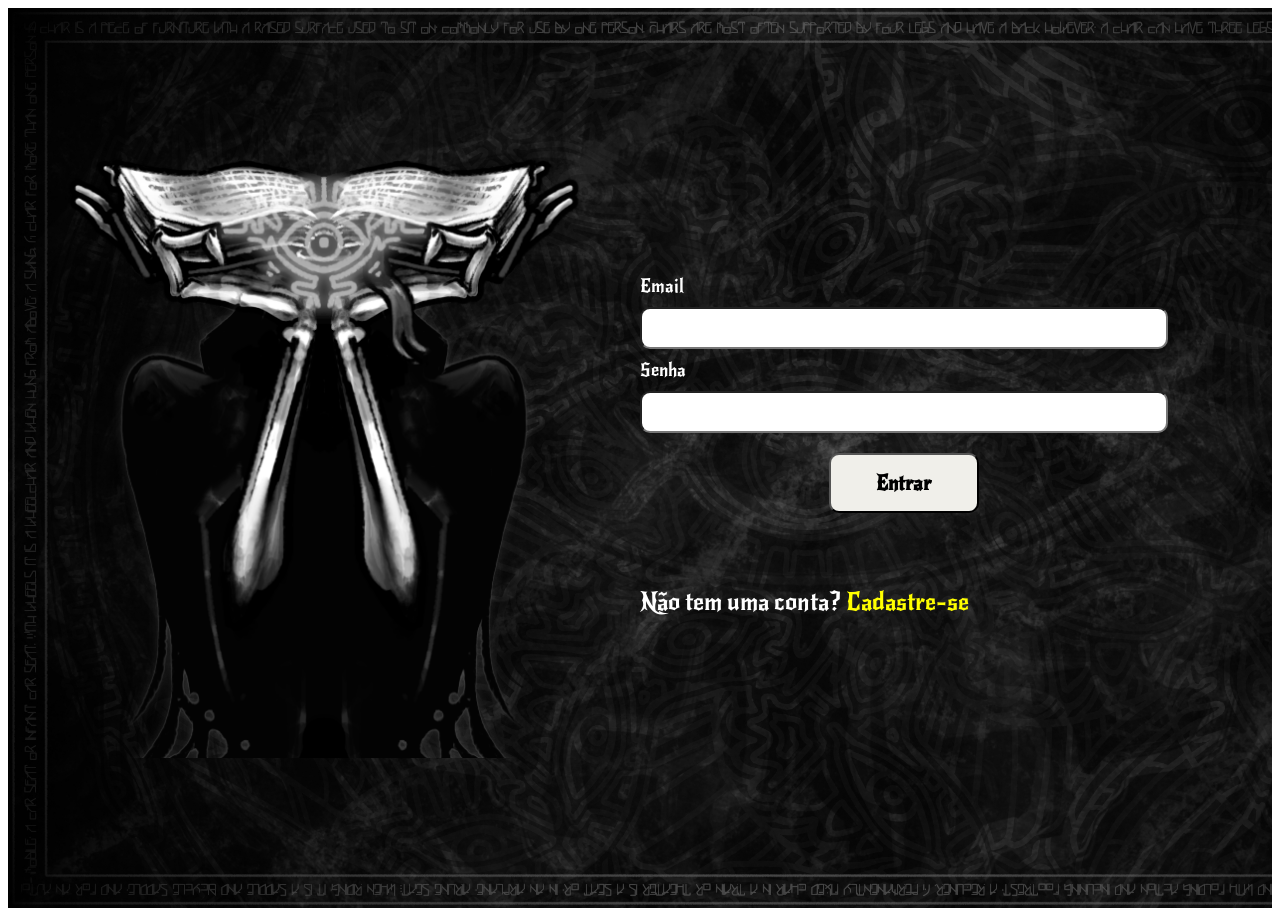
<file: index.html>
<!DOCTYPE html>
<html lang="pt-BR">
<head>
    <meta charset="UTF-8">
    <meta name="viewport" content="width=device-width, initial-scale=1.0">
    <title>logon</title>
    <link rel="stylesheet" href="css/login.css">
    <style>
@import url('https://fonts.googleapis.com/css2?family=New+Rocker&display=swap');
</style>

</head>
<body>
    
    <main class="pfundologin">
<DIV class="IMGLADO">
    <img src="img/chico-bentu.png" height="600px" alt="">
    </DIV>

<form action="php/login.php" method="post">
    <label for="email">Email</label>
    <input type="text" name="email" id="email">
    
    <label for="senha">Senha</label>
    <input type="password" name="senha" id="senha">

    <div class="button">
        <button type="submit"><strong>Entrar</strong></button>
    </div> 

    <p>Não tem uma conta?<a href="cad_unico.html"> Cadastre-se</a></p>
</form>


    </main>
    
    
</body>
</html>
</file>
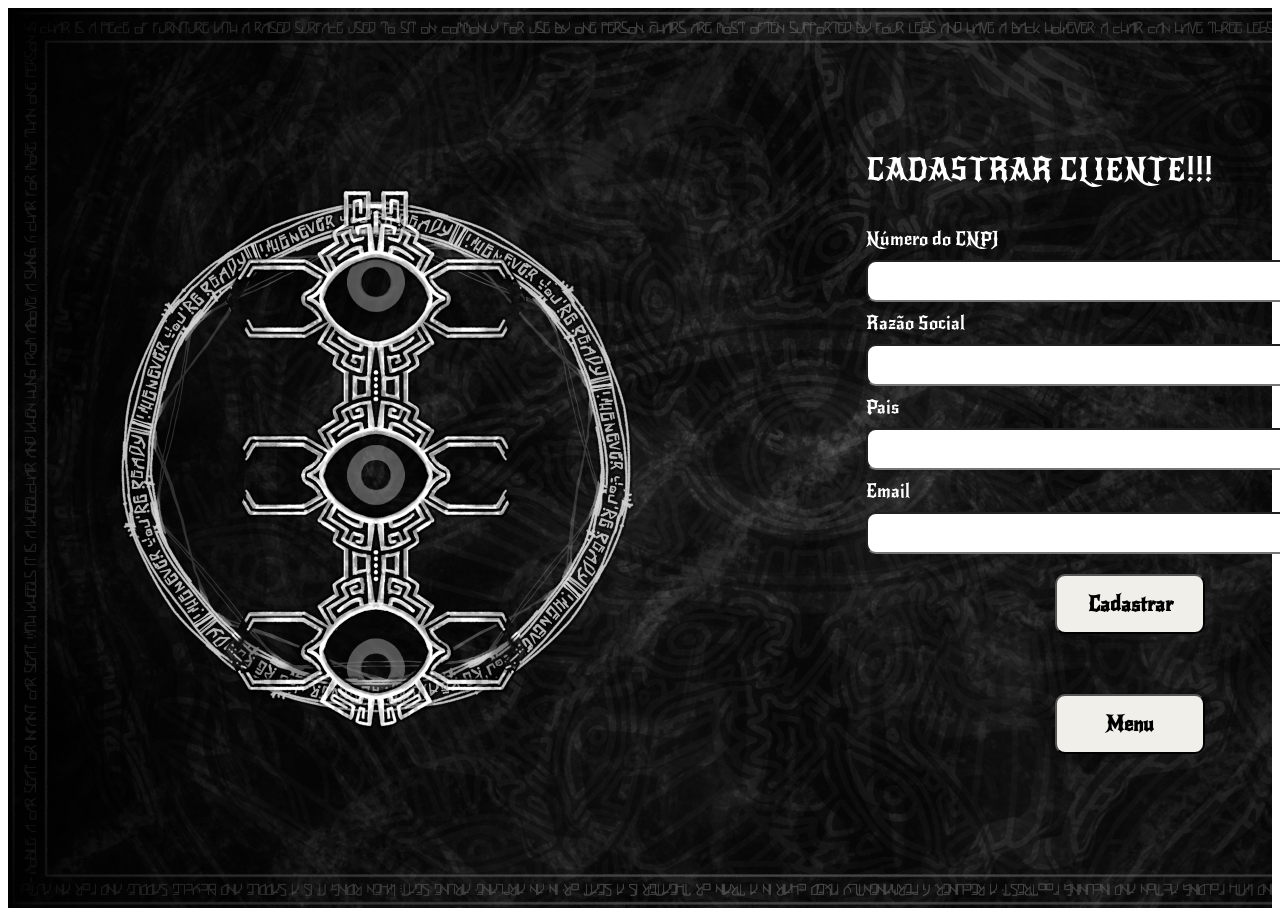
<file: cad_cliente.html>
<!DOCTYPE html>
<html lang="pt-BR">
<head>
    <meta charset="UTF-8">
    <meta name="viewport" content="width=device-width, initial-scale=1.0">
    <title>Cadastrar Cliente</title>
    <link rel="stylesheet" href="css/cad_cliente.css">
</head>
<body>

 <main class="pfundocad">
<DIV class="IMGLADOCADUNI">
<img src="/img/menulado.png" height="540px" alt="">
    </DIV>

<form action="php/insert_cliente.php" method="post">
   <p class="pp">CADASTRAR CLIENTE!!!</p>
    <label for="cnpj">Número do CNPJ</label>
    <input type="text" name="cnpj" id="cnpj" maxlength="14" required>

    <label for="razao">Razão Social</label>
    <input type="text" name="razao" id="razao" required>

    <label for="pais">Pais</label>
    <input type="text" name="pais" id="pais" required>

    <label for="email">Email</label>
    <input type="text" name="email" id="email" required>

    <div class="button">
        <button type="submit"><strong>Cadastrar</strong></button>
    </div>

    <div class="button">
        <button type="button" onclick="window.location.href='/home.html'"><strong>Menu</strong></button>
    </div>

</form>

    </main>

</body>
</html>
</file>
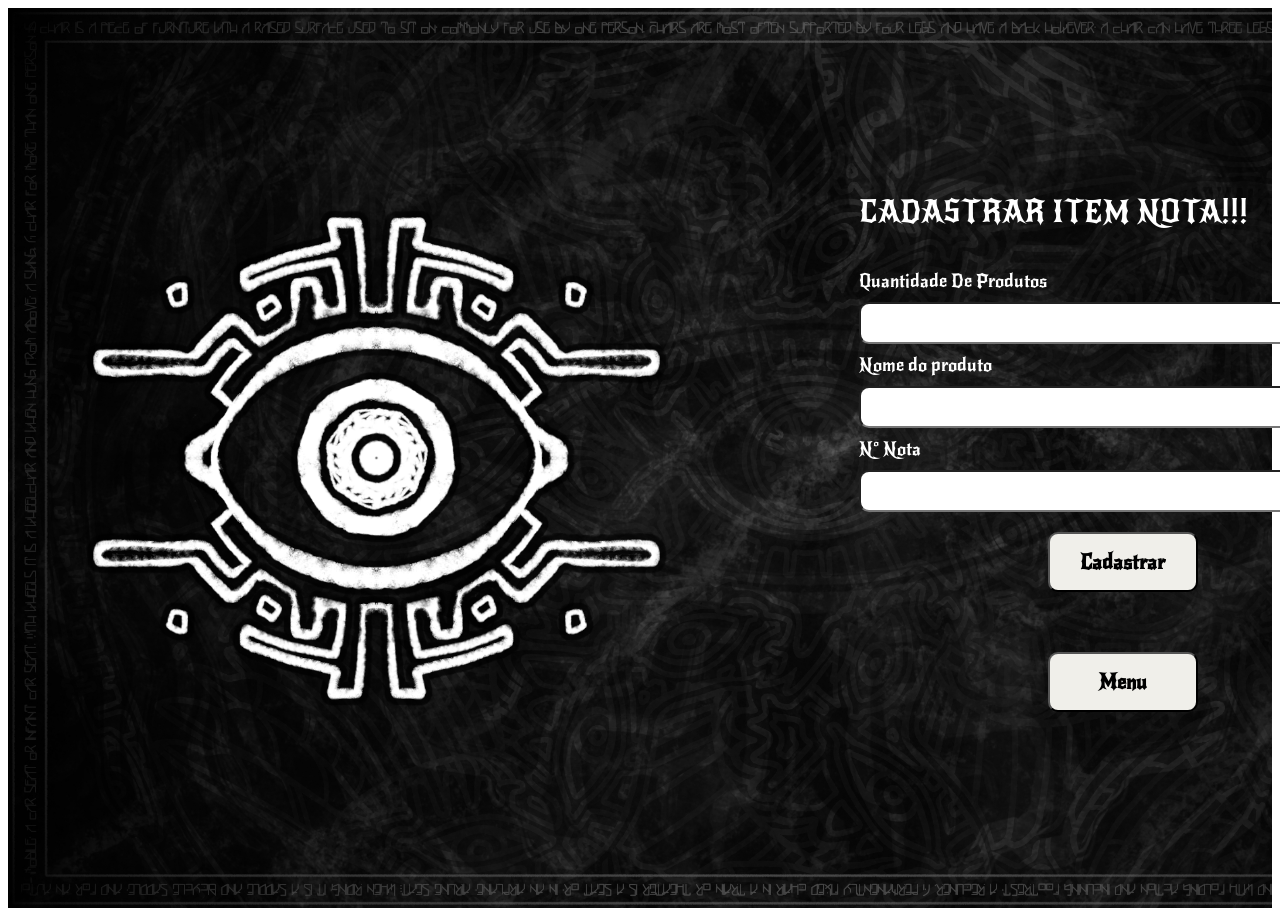
<file: cad_item.html>
<!DOCTYPE html>
<html lang="pt-BR">
<head>
    <meta charset="UTF-8">
    <meta name="viewport" content="width=device-width, initial-scale=1.0">
    <title>Cadastrar Item da Nota</title>
    <link rel="stylesheet" href="css/cad_item.css">
</head>
<body>

     <main class="pfundocad">
<DIV class="IMGLADOCADUNI">
<img src="/img/section-pass@2x.png" height="540px" alt="">
    </DIV>

<form action="php/insert_item.php" method="post">
   <p class="pp">CADASTRAR ITEM NOTA!!!</p>
    <label for="qt">Quantidade De Produtos</label>
    <input type="number" name="qt" id="qt" min="1" required>

    <label for="nm_produto">Nome do produto</label>
    <input type="text" name="nm_produto" id="nm_produto" required>

    <label for="cd_nota">N° Nota</label>
    <input type="number" name="cd_nota" id="cd_nota" min="1" required>

    <div class="button">
        <button type="submit"><strong>Cadastrar</strong></button>
    </div>

    <div class="button">
        <button type="button" onclick="window.location.href='/home.html'"><strong>Menu</strong></button>
    </div>

</form>

    </main>

</body>
</html>
</file>
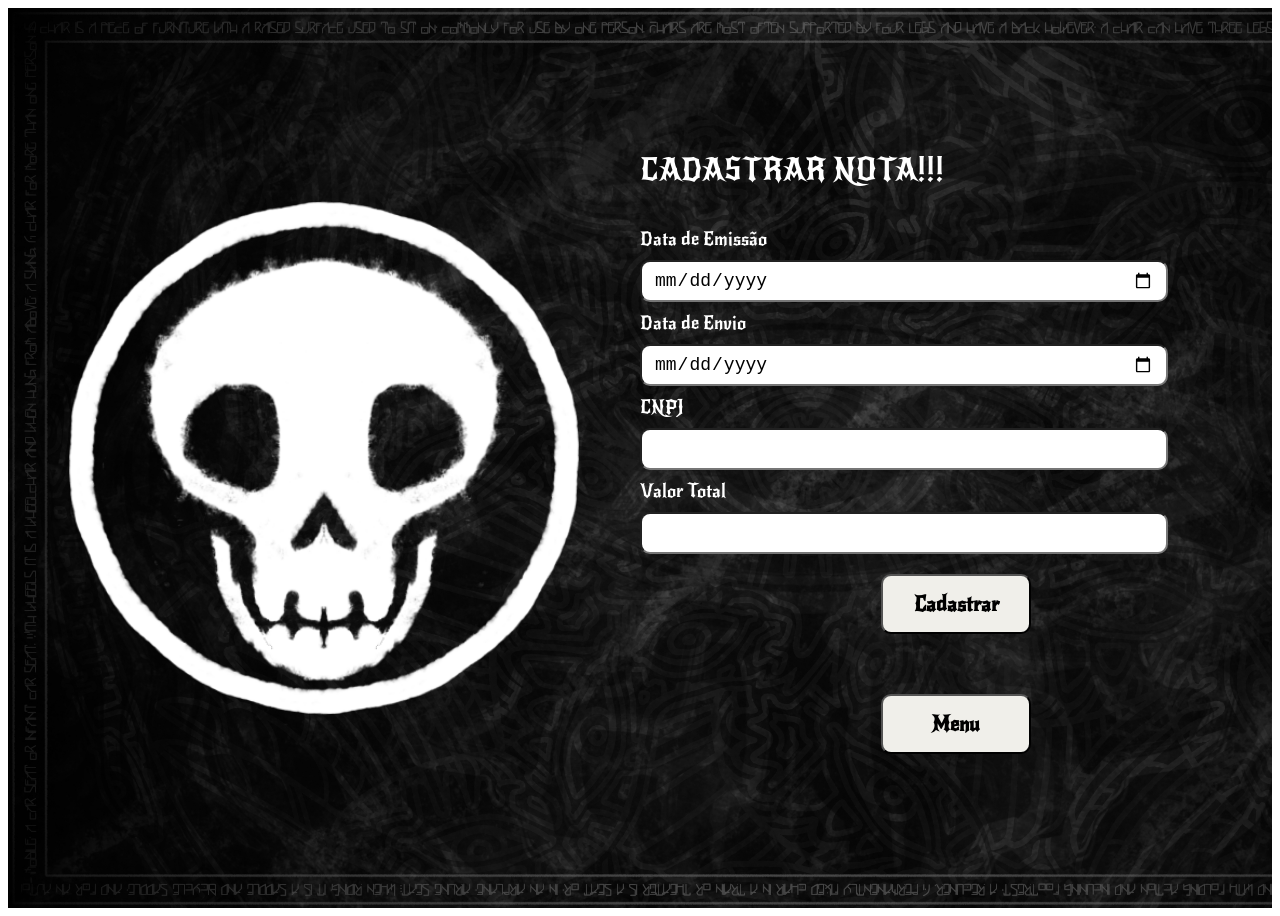
<file: cad_nota.html>
<!DOCTYPE html>
<html lang="pt-BR">
<head>
    <meta charset="UTF-8">
    <meta name="viewport" content="width=device-width, initial-scale=1.0">
    <title>Cadastrar Nota</title>
    <link rel="stylesheet" href="css/cad_nota.css">
</head>
<body>

 <main class="pfundocad">
<DIV class="IMGLADOCADUNI">
<img src="/img/mode-fruits@2x.png" height="540px" alt="">
    </DIV>

<form action="php/insert_nota.php" method="post">
   <p class="pp">CADASTRAR NOTA!!!</p>
    <label for="dt_emissao">Data de Emissão</label>
    <input type="date" name="dt_emissao" id="dt_emissao" required>

    <label for="dt_envio">Data de Envio</label>
    <input type="date" name="dt_envio" id="dt_envio" required>

    <label for="cnpj">CNPJ</label>
    <input type="text" name="cnpj" id="cnpj" maxlength="14" required>

    <label for="vl_total">Valor Total</label>
    <input type="text" name="vl_total" id="vl_total" required>

    <div class="button">
        <button type="submit"><strong>Cadastrar</strong></button>
    </div>

    <div class="button">
        <button type="button" onclick="window.location.href='/home.html'"><strong>Menu</strong></button>
    </div>

</form>

    </main>

</body>
</html>
</file>
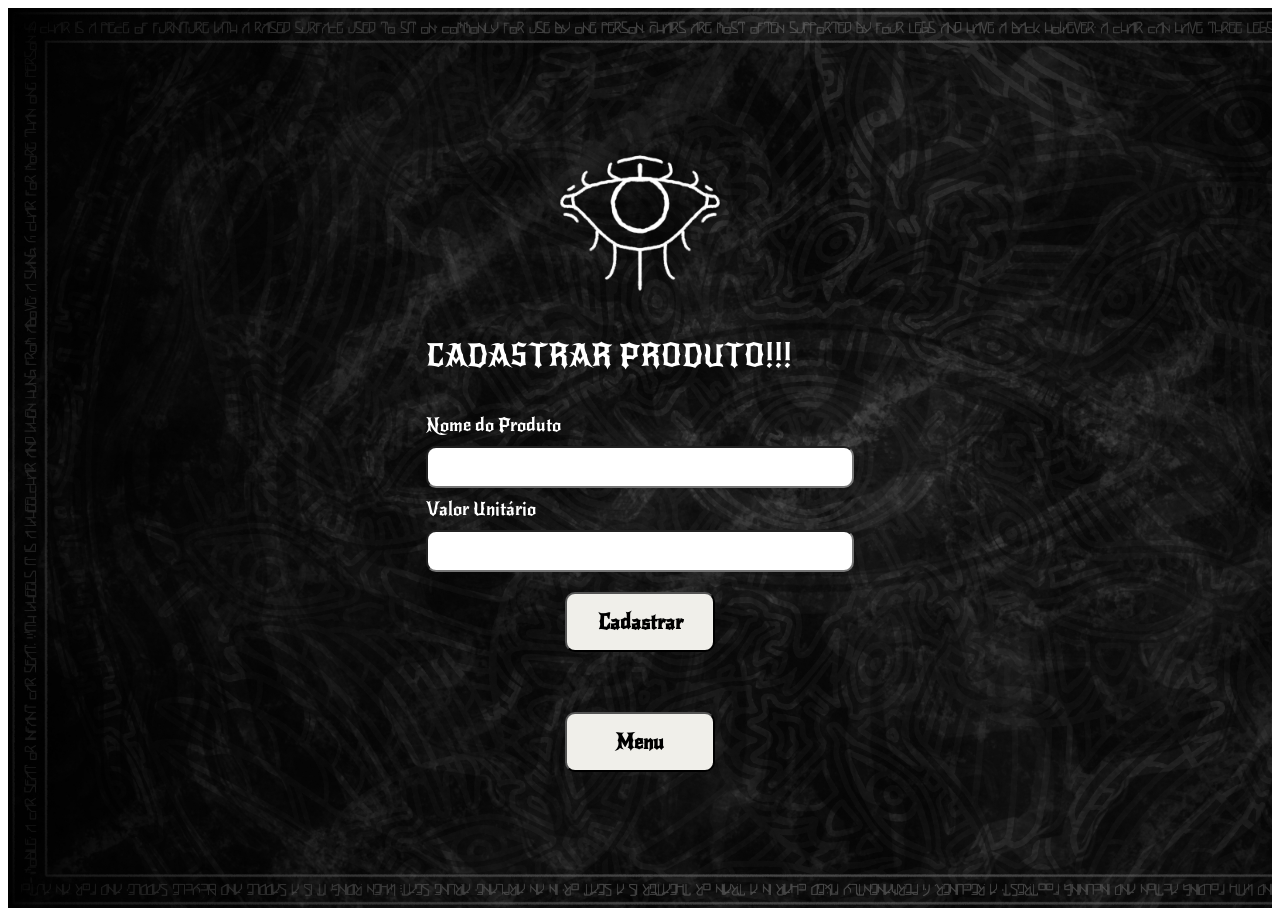
<file: cad_produto.html>
<!DOCTYPE html>
<html lang="pt-BR">
<head>
    <meta charset="UTF-8">
    <meta name="viewport" content="width=device-width, initial-scale=1.0">
    <title>Cadastrar Produto</title>
    <link rel="stylesheet" href="css/cad_produto.css">
</head>
<body>
 <main class="pfundocad">
<DIV class="IMGLADOCADUNI">
<img src="/img/count1@2x.png" height="200px" alt="">
</DIV>

 <form action="php/insert_produto.php" method="post">

   <p class="pp">CADASTRAR PRODUTO!!!</p>
    <label for="nome_produto">Nome do Produto</label>
    <input type="text" name="nome_produto" id="nome_produto" required>

    <label for="valor_unitario">Valor Unitário</label>
    <input type="text" name="valor_unitario" id="valor_unitario" required>

    <div class="button">
        <button type="submit"><strong>Cadastrar</strong></button>
    </div>

    <div class="button">
        <button type="button" onclick="window.location.href='/home.html'"><strong>Menu</strong></button>
    </div>

</form>

</main>

</body>
</html>
</file>
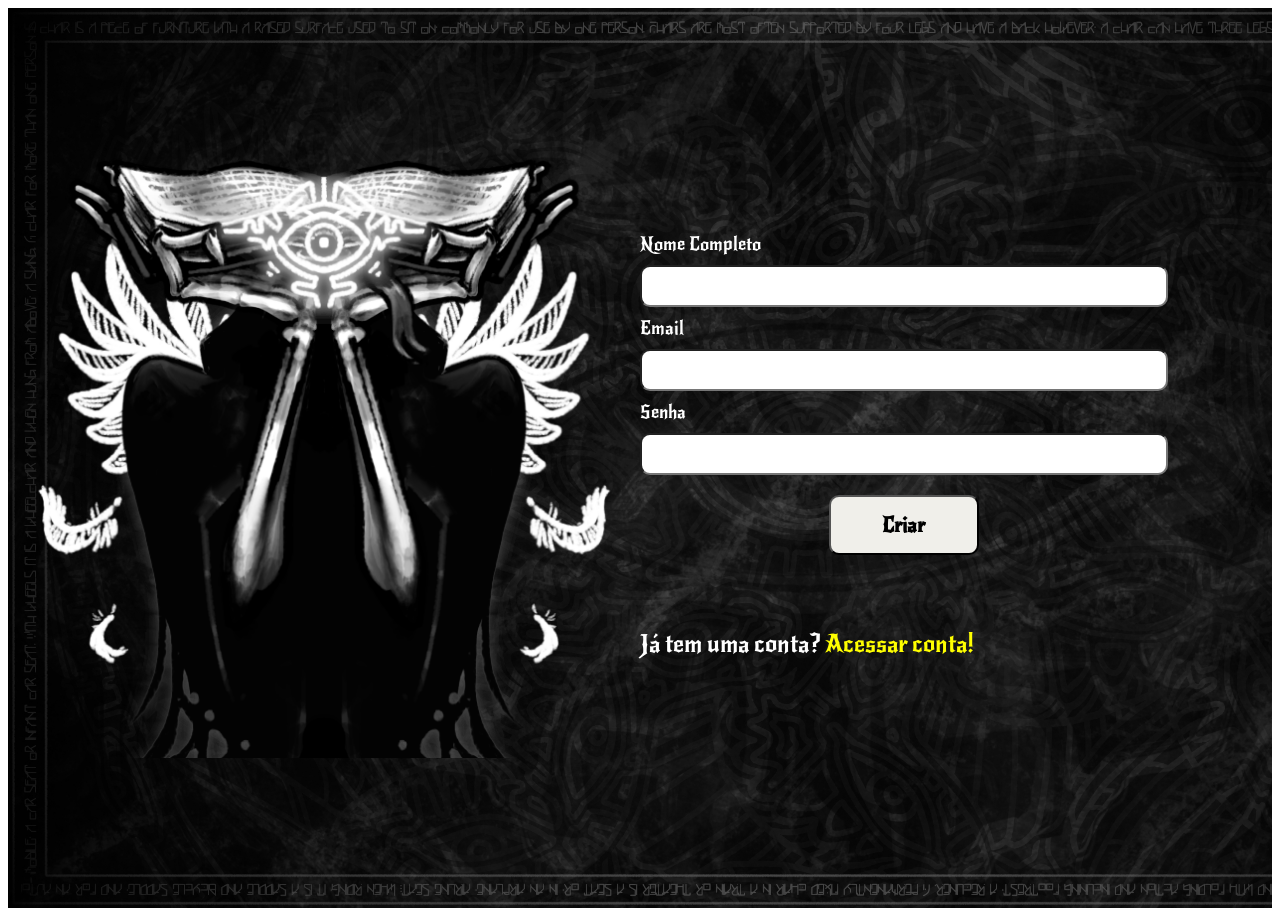
<file: cad_unico.html>
<!DOCTYPE html>
<html lang="en">
<head>
    <meta charset="UTF-8">
    <meta name="viewport" content="width=device-width, initial-scale=1.0">
    <title>cad_unico</title>
    <link rel="stylesheet" href="css/cad.css">
</head>
<body>

    <main class="pfundocad">
<DIV class="IMGLADOCAD">
    <img src="/img/chico-bentu2.png" height="600px" alt="">
    </DIV>

<form action="php/insert_usuario.php" method="post">
    <label for="nomecompleto">Nome Completo</label>
    <input type="text" name="nomecompleto" id="nomecompleto">

    <label for="email">Email</label>
    <input type="text" name="email" id="email">
    
    <label for="senha">Senha</label>
    <input type="password" name="senha" id="senha">

    <div class="button">
        <button type="submit" onclick="window.location.href='/index.html'"><strong>Criar</strong></button>
    </div> 

    <p>Já tem uma conta?<a href="/index.html"> Acessar conta!</a></p>
</form>

    </main>

</body>
</html>
</file>
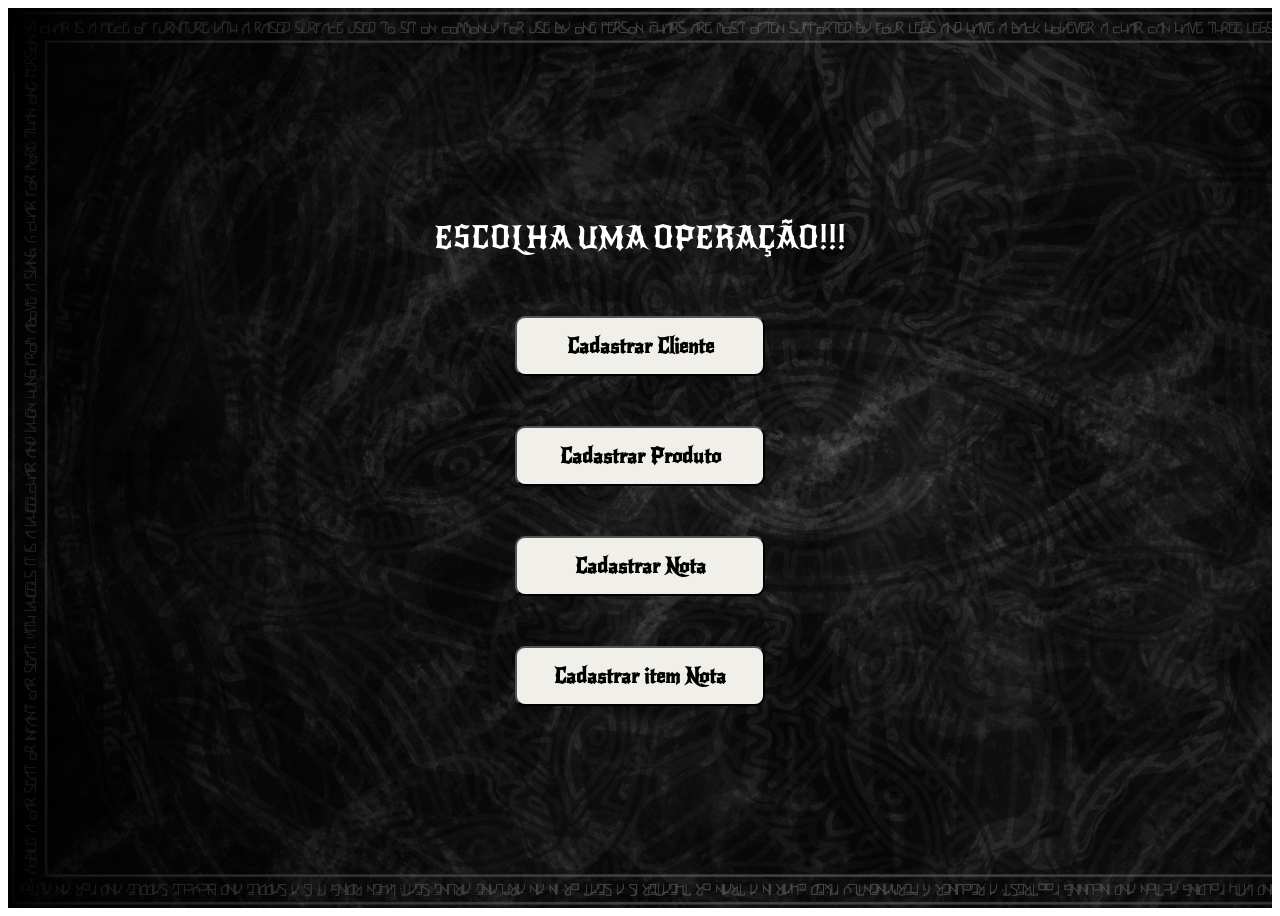
<file: home.html>
<!DOCTYPE html>
<html lang="en">
<head>
    <meta charset="UTF-8">
    <meta name="viewport" content="width=device-width, initial-scale=1.0">
    <title>Document</title>
    <link rel="stylesheet" href="css/Home.css">
</head>

<body>
    <main class="pfundoHome">


    
    <form action="" method="post">
    <p class="ppp">ESCOLHA UMA OPERAÇÃO!!!</p>

    <Div class="MenuBotao">
    <button type="button" onclick="window.location.href='/cad_cliente.html'"><strong>Cadastrar Cliente</strong></button>
    </div>

    <div class="button">
        <button type="button" onclick="window.location.href='/cad_produto.html'"><strong>Cadastrar Produto</strong></button>
    </div> 

    <div class="button">
        <button type="button" onclick="window.location.href='/cad_nota.html'"><strong>Cadastrar Nota</strong></button>
    </div> 

    <div class="button">
        <button type="button" onclick="window.location.href='/cad_item.html'"><strong>Cadastrar item Nota</strong></button>
    </div>
    </Div>
</form>
</main>



</body>
</html>
</file>
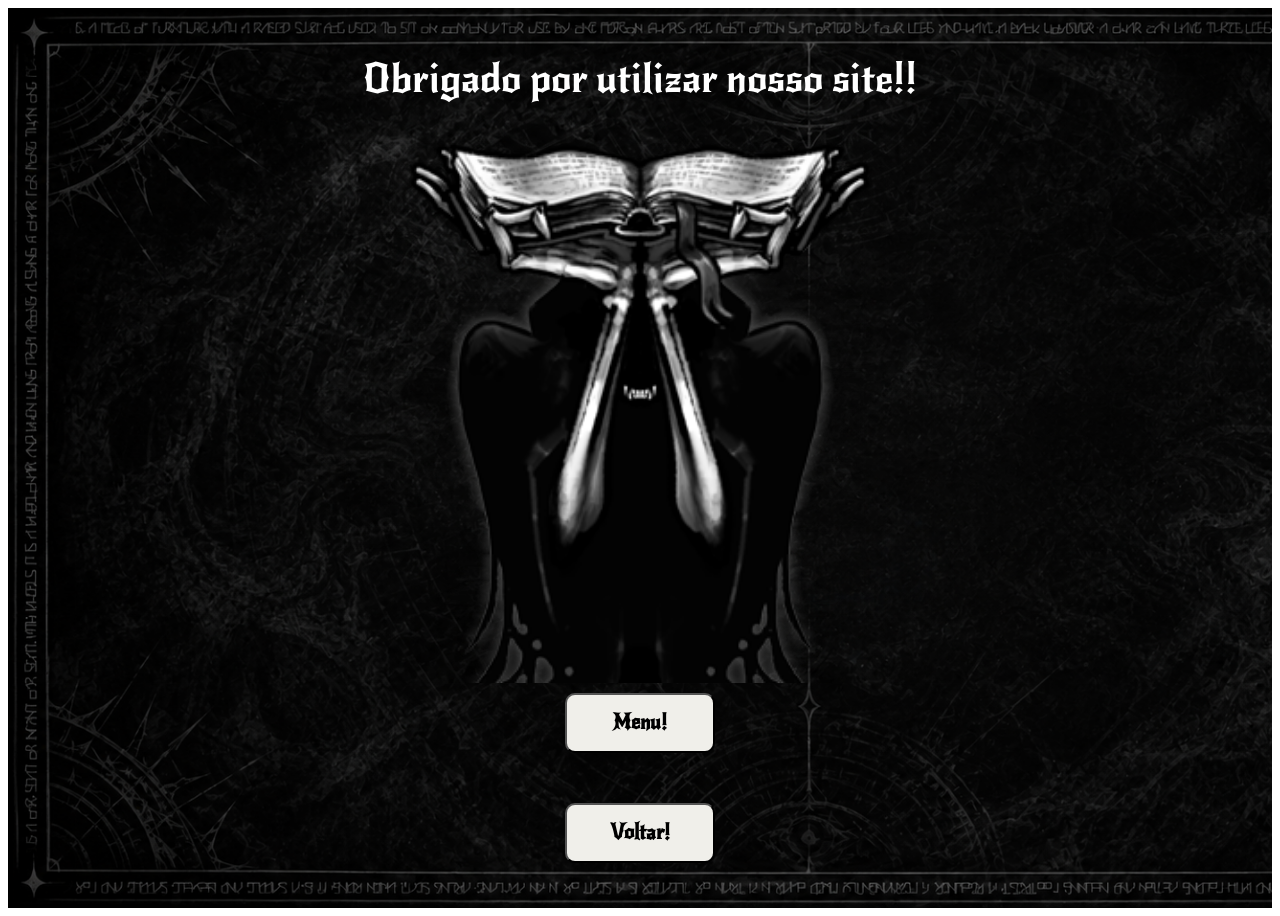
<file: obrigado.html>
<!DOCTYPE html>
<html lang="en">
<head>
    <meta charset="UTF-8">
    <meta name="viewport" content="width=device-width, initial-scale=1.0">
    <title>Document</title>
    <link rel="stylesheet" href="/css/obrigado.css">
</head>
<body>
     <main class="pfundocad">
        <p class="Mensagem">Obrigado por utilizar nosso site!!</p>
<img class="IMGLADOCADUNI" src="/img/Cj.png" height="540px" alt="">
    <div class="button">
        <button type="button" onclick="window.location.href='/home.html'"><strong>Menu!</strong></button>
    </div> 
        <div class="button">
        <button type="button" onclick="window.location.href='/index.html'"><strong>Voltar!</strong></button>
    </div> 
</body>
</html>
</file>
<file: css/login.css>
@import url('https://fonts.googleapis.com/css2?family=New+Rocker&display=swap');
@font-face {
    font-family:"New Rocker", system-ui ;
    src: url(/font/New_Rocker.zip);
}

.pfundologin{
    background-image: url(/img/fundo-vermelho\ .jpg);
    background-size: cover;
    height: 100vh;
    margin: 0;
    padding: 0;
    box-sizing: border-box;

display: grid;
grid-template-columns: 1fr 1fr;
align-items: center;
justify-content: center;


}
form{
    font-family:"New Rocker", system-ui ;
    display: flex;
    flex-direction: column;
    width: 527px;
    gap: 10px;
    color: rgb(255, 255, 255);
    font-size: 18px;
    
}
input{
    width: 500px;
    height: 38px;
    padding: 0 12px;
    background: rgb(255, 255, 255);
    border-radius: 10px;
    font-size: 18px;
}
button{
    font-family:"New Rocker", system-ui ;
    width: 150px;
    height: 60px;
    border-radius: 10px;
    background: rgb(240, 239, 234);
    cursor: pointer;
font-size: 20px;

}

.button{
    display: flex;
    justify-content: center;
    margin-top: 10px;
    margin-bottom: 40px;
    font-weight: bold;
    
}
.IMGLADO{
    display: flex;
    justify-content: center ;
}
p{
    font-size: 24px;
    font-family:"New Rocker", system-ui ;
}
a{
    font-size: 24px;
color: yellow;
text-decoration: none;
}
</file>
<file: css/cad_cliente.css>
@import url('https://fonts.googleapis.com/css2?family=New+Rocker&display=swap');

@font-face {
    font-family:"New Rocker", system-ui ;
    src: url(/font/New_Rocker.zip);
}

.pfundocad{
    background-image: url(/img/fundo-vermelho\ .jpg);
    background-size: cover;
    height: 100vh;
    margin: 0;
    padding: 0;
    box-sizing: border-box;

display: grid;
grid-template-columns: 1fr 1fr;
align-items: center;
justify-content: center;
}

button{
    font-family:"New Rocker", system-ui ;
    width: 150px;
    height: 60px;
    border-radius: 10px;
    background: rgb(240, 239, 234);
    cursor: pointer;
font-size: 20px;
}

.button{
    display: flex;
    justify-content: center;
    margin-top: 10px;
    margin-bottom: 40px;
    font-weight: bold;  
}

.IMGLADOCADUNI{
    display: flex;
    justify-content: center ;
    margin: 10px;
}
.pp{
    
    font-size: 30px;
    
}

input{
    width: 500px;
    height: 38px;
    padding: 0 12px;
    background: rgb(255, 255, 255);
    border-radius: 10px;
    font-size: 18px;
    
}

form{
    font-family:"New Rocker", system-ui ;
    display: flex;
    flex-direction: column;
    gap: 10px;
    color: rgb(255, 255, 255);
    font-size: 18px;
    
}
</file>
<file: css/cad_item.css>
@import url('https://fonts.googleapis.com/css2?family=New+Rocker&display=swap');

@font-face {
    font-family:"New Rocker", system-ui ;
    src: url(/font/New_Rocker.zip);
}

.pfundocad{
    background-image: url(/img/fundo-vermelho\ .jpg);
    background-size: cover;
    height: 100vh;
    margin: 0;
    padding: 0;
    box-sizing: border-box;

display: grid;
grid-template-columns: 1fr 1fr;
align-items: center;
justify-content: center;
}

button{
    font-family:"New Rocker", system-ui ;
    width: 150px;
    height: 60px;
    border-radius: 10px;
    background: rgb(240, 239, 234);
    cursor: pointer;
font-size: 20px;
}

.button{
    display: flex;
    justify-content: center;
    margin-top: 10px;
    margin-bottom: 40px;
    font-weight: bold;  
}

.IMGLADOCADUNI{
    display: flex;
    justify-content: center ;
    margin: 10px;
}
.pp{
    
    font-size: 30px;
    
}

input{
    width: 500px;
    height: 38px;
    padding: 0 12px;
    background: rgb(255, 255, 255);
    border-radius: 10px;
    font-size: 18px;
    
}

form{
    font-family:"New Rocker", system-ui ;
    display: flex;
    flex-direction: column;
    gap: 10px;
    color: rgb(255, 255, 255);
    font-size: 18px;
    
}
</file>
<file: css/cad_nota.css>
@import url('https://fonts.googleapis.com/css2?family=New+Rocker&display=swap');

@font-face {
    font-family:"New Rocker", system-ui ;
    src: url(/font/New_Rocker.zip);
}

.pfundocad{
    background-image: url(/img/fundo-vermelho\ .jpg);
    background-size: cover;
    height: 100vh;
    margin: 0;
    padding: 0;
    box-sizing: border-box;

display: grid;
grid-template-columns: 1fr 1fr;
align-items: center;
justify-content: center;
}

button{
    font-family:"New Rocker", system-ui ;
    width: 150px;
    height: 60px;
    border-radius: 10px;
    background: rgb(240, 239, 234);
    cursor: pointer;
font-size: 20px;
}

.button{
    display: flex;
    justify-content: center;
    margin-top: 10px;
    margin-bottom: 40px;
    font-weight: bold;  
}

.IMGLADOCADUNI{
    display: flex;
    justify-content: center ;
    margin: 10px;
}
.pp{
    
    font-size: 30px;
    
}

input{
    width: 500px;
    height: 38px;
    padding: 0 12px;
    background: rgb(255, 255, 255);
    border-radius: 10px;
    font-size: 18px;
    
}

form{
    font-family:"New Rocker", system-ui ;
    display: flex;
    flex-direction: column;
    gap: 10px;
    color: rgb(255, 255, 255);
    font-size: 18px;
    
}
</file>
<file: css/cad_produto.css>
@import url('https://fonts.googleapis.com/css2?family=New+Rocker&display=swap');

@font-face {
    font-family:"New Rocker", system-ui ;
    src: url(/font/New_Rocker.zip);
}

.pfundocad{
    background-image: url(/img/fundo-vermelho\ .jpg);
    background-size: cover;
    height: 100vh;
    margin: 0;
    padding: 0;
    box-sizing: border-box;

display: grid;
grid-template-columns: 1fr 1fr;
align-items: center;
justify-content: center;
flex-direction: column;
align-items: center;
display: flex;

}

button{
    font-family:"New Rocker", system-ui ;
    width: 150px;
    height: 60px;
    border-radius: 10px;
    background: rgb(240, 239, 234);
    cursor: pointer;
    font-size: 20px;
}

.button{
    display: flex;
    justify-content: center;
    margin-top: 10px;
    margin-bottom: 40px;
    font-weight: bold;  
}

input{
    width: 400px;
    height: 38px;
    padding: 0 12px;
    background: rgb(255, 255, 255);
    border-radius: 10px;
    font-size: 18px;
    
}


form{
       font-family:"New Rocker", system-ui ;
    display: flex;
    flex-direction: column;
    gap: 10px;
    color: rgb(255, 255, 255);
    font-size: 18px; 
    
}

.pp{
    
    font-size: 30px;
    
}
</file>
<file: css/cad.css>
@import url('https://fonts.googleapis.com/css2?family=New+Rocker&display=swap');

@font-face {
    font-family:"New Rocker", system-ui ;
    src: url(/font/New_Rocker.zip);
}

.pfundocad{
    background-image: url(/img/fundo-vermelho\ .jpg);
    background-size: cover;
    height: 100vh;
    margin: 0;
    padding: 0;
    box-sizing: border-box;

display: grid;
grid-template-columns: 1fr 1fr;
align-items: center;
justify-content: center;
}

.p{
      font-family: "New Rocker", system-ui;
  font-weight: 400;
  font-style: normal;
}

form{
    font-family:"New Rocker", system-ui ;
    display: flex;
    flex-direction: column;
    width: 527px;
    gap: 10px;
    color: rgb(255, 255, 255);
    font-size: 18px;
    
}
input{
    width: 500px;
    height: 38px;
    padding: 0 12px;
    background: rgb(255, 255, 255);
    border-radius: 10px;
    font-size: 18px;
}
button{
    font-family:"New Rocker", system-ui ;
    width: 150px;
    height: 60px;
    border-radius: 10px;
    background: rgb(240, 239, 234);
    cursor: pointer;
font-size: 20px;
}
.button{
    display: flex;
    justify-content: center;
    margin-top: 10px;
    margin-bottom: 40px;
    font-weight: bold;
}
.IMGLADOCAD{
    display: flex;
    justify-content: center ;
    margin: 10px;
}
p{
    font-size: 24px;
    font-family:"New Rocker", system-ui ;
}
a{
    font-size: 24px;
color: yellow;
text-decoration: none;
}
</file>
<file: css/Home.css>
@import url('https://fonts.googleapis.com/css2?family=New+Rocker&display=swap');
@font-face {
    font-family:"New Rocker", system-ui ;
    src: url(/font/New_Rocker.zip);
}

.pfundoHome{
    background-image: url(/img/fundo-vermelho\ .jpg);
    background-size: cover;
    height: 100vh;
    margin: 0;
    padding: 0;
    box-sizing: border-box;

display: flex;
grid-template-columns: 1fr 1fr;
align-items: center;
justify-content: center;
}

.ppp{
    font-size: 30px;
}

form{
    font-family:"New Rocker", system-ui ;
    display: flex;
    flex-direction: column;
    gap: 10px;
    color: rgb(255, 255, 255);
    font-size: 18px;
    align-items: center;
}

button{
    font-family:"New Rocker", system-ui ;
    width: 250px;
    height: 60px;
    border-radius: 10px;
    background: rgb(240, 239, 234);
    cursor: pointer;
    font-size: 20px;
    margin: 20px;
}

.MenuBotao{
    display: flex;
    flex-direction: column;
    align-items: center;
    gap: 12px;
}
</file>
<file: css/obrigado.css>
@import url('https://fonts.googleapis.com/css2?family=New+Rocker&display=swap');

@font-face {
    font-family:"New Rocker", system-ui ;
    src: url(/font/New_Rocker.zip);
}

.pfundocad{
    background-image: url(/img/Fundo\ Arcano\ Sombrio\ em\ Preto\ e\ Branco.png);
    background-size: cover;
    height: 100vh;
    margin: 0;
    padding: 0;
    box-sizing: border-box;

display: grid;
grid-template-columns: 1fr 1fr;
align-items: center;
justify-content: center;
display: flex;
flex-direction: column;
align-items: center;
}

.IMGLADOCADUNI {
    display: block;
}
.mensagem {
    margin-bottom: 10px;
    text-align: center;
}


p{
    flex-direction: column;
    color: rgb(255, 255, 255);
    font-size: 40px;
    font-family:"New Rocker", system-ui ;
}

button{
    font-family:"New Rocker", system-ui ;
    width: 150px;
    height: 60px;
    border-radius: 10px;
    background: rgb(240, 239, 234);
    cursor: pointer;
font-size: 20px;
}

.button{
    display: flex;
    justify-content: center;
    margin-top: 10px;
    margin-bottom: 40px;
    font-weight: bold;  
}
</file>
